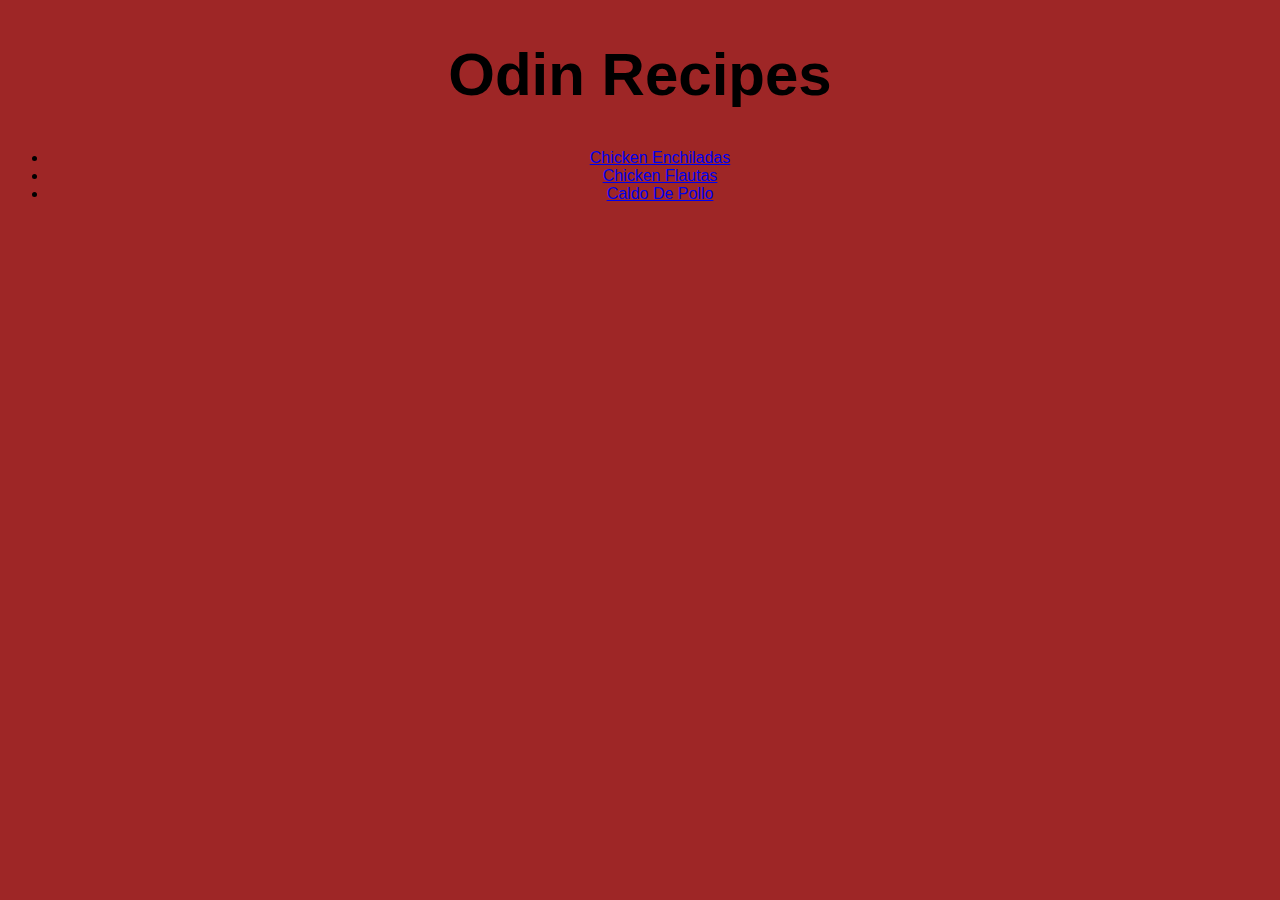
<file: index.html>
<!DOCTYPE html>
<html lang="en">
<head>
    <meta charset="UTF-8">
    <title>Recipe</title>
    <link rel="stylesheet" href="./style.css">
</head>
<body id="page">
    <h1 class="homepage-title">Odin Recipes</h1>
     <ul>
            <li><a href="recipes/chicken-enchiladas.html">Chicken Enchiladas</a></li>
            <li><a href="recipes/chicken-flautas.html">Chicken Flautas</a></li>
            <li><a href="recipes/caldo-de-pollo.html">Caldo De Pollo</a></li>
     </ul>
</body>

</html>
</file>
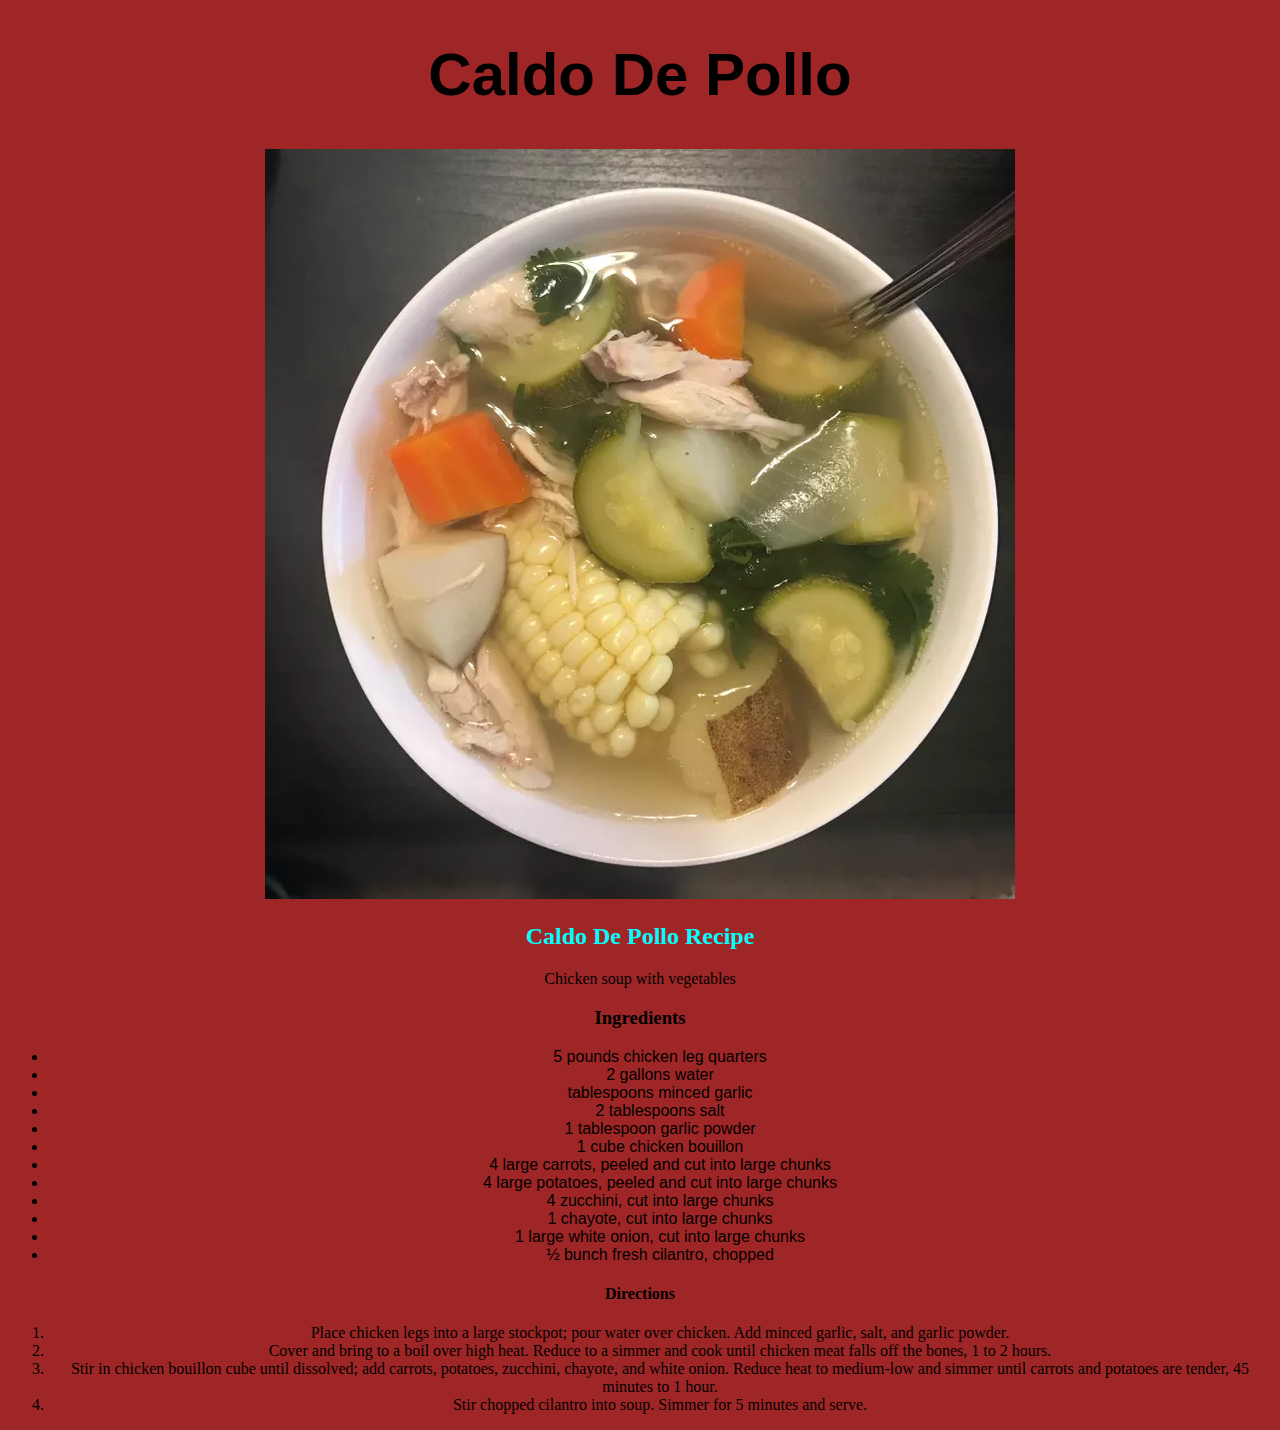
<file: recipes/caldo-de-pollo.html>
<!DOCTYPE html>
<html lang="en">
<head>
    <meta charset="utf-8">
    <title>Caldo De Pollo</title>
    <link rel="stylesheet" href="../style.css">
</head>
<body id="page">
    <h1 class="homepage-title">Caldo De Pollo</h1>
        <img src="../images/caldo-de-pollo.jpg" alt="Picture of Caldo De Pollo">
    <h2>Caldo De Pollo Recipe</h2>
    <p>Chicken soup with vegetables</p>
    <h3>Ingredients</h3>
    <ul>
        <li>5 pounds chicken leg quarters</li>
        <li>2 gallons water</li>
        <li> tablespoons minced garlic</li>
        <li>2 tablespoons salt</li>
        <li>1 tablespoon garlic powder</li>
        <li>1 cube chicken bouillon</li>
        <li>4 large carrots, peeled and cut into large chunks</li>
        <li>4 large potatoes, peeled and cut into large chunks</li>
        <li>4 zucchini, cut into large chunks</li>
        <li>1 chayote, cut into large chunks</li>
        <li>1 large white onion, cut into large chunks</li>
        <li>½ bunch fresh cilantro, chopped</li>
    </ul>
    <h4>Directions</h4>
    <ol>
        <li>Place chicken legs into a large stockpot; pour water over chicken. Add minced garlic, salt, and garlic powder.</li>
        <li>Cover and bring to a boil over high heat. Reduce to a simmer and cook until chicken meat falls off the bones, 1 to 2 hours.</li>
        <li>Stir in chicken bouillon cube until dissolved; add carrots, potatoes, zucchini, chayote, and white onion. Reduce heat to medium-low and simmer until carrots and potatoes are tender, 45 minutes to 1 hour.</li>
        <li>Stir chopped cilantro into soup. Simmer for 5 minutes and serve.</li>
    </ol>
</body>

</html>
</file>
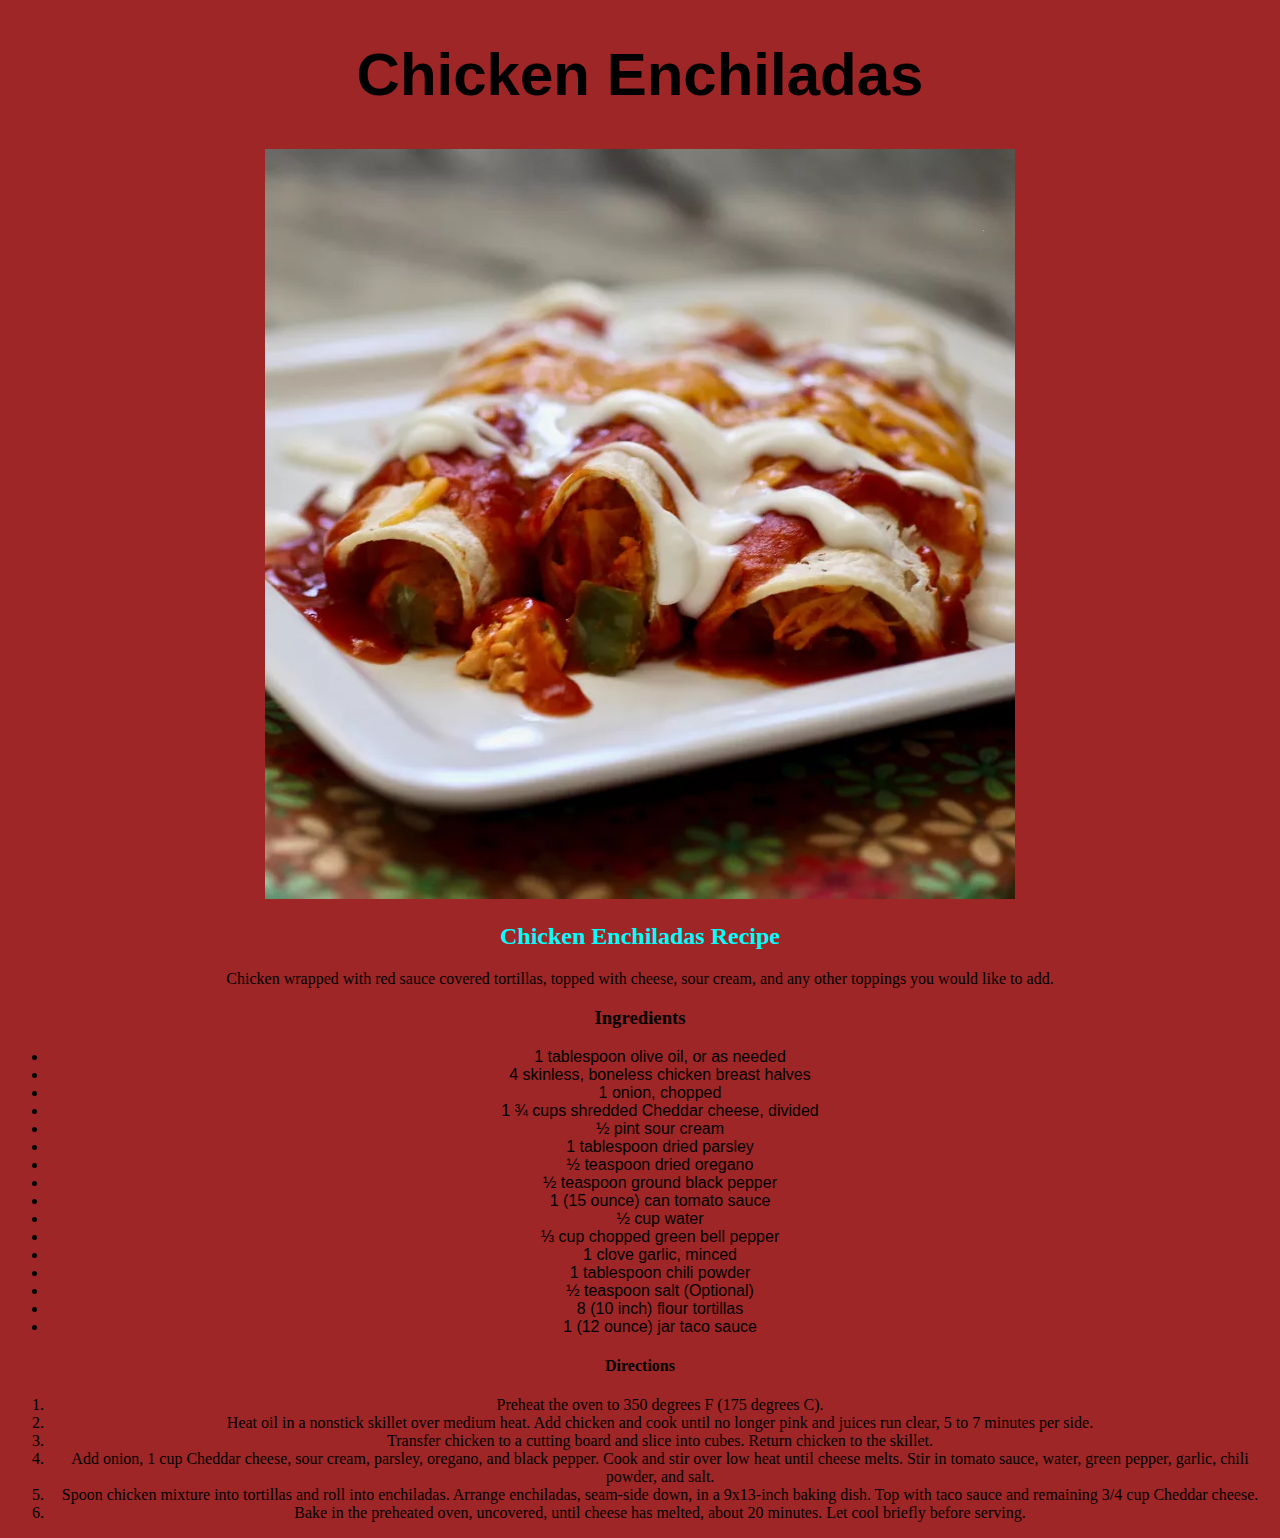
<file: recipes/chicken-enchiladas.html>
<!DOCTYPE html>
<html lang="en">
<head>
    <meta charset="UTF-8">
    <title>Chicken Enchiladas</title>
    <link rel="stylesheet" href="../style.css">
</head>
<body id="page">
    <h1 class="homepage-title">Chicken Enchiladas</h1>
        <img src="../images/chicken-enchiladas.jpg" alt="Picture of Chicken Enchiladas">
    <h2>Chicken Enchiladas Recipe</h2>
    <p>Chicken wrapped with red sauce covered tortillas, topped with cheese, sour cream, and any other toppings you would like to add.</p>
    <h3>Ingredients</h3>
    <ul>
        <li>1 tablespoon olive oil, or as needed</li>
        <li>4 skinless, boneless chicken breast halves</li>
        <li>1 onion, chopped</li>
        <li>1 ¾ cups shredded Cheddar cheese, divided</li>
        <li>½ pint sour cream</li>
        <li>1 tablespoon dried parsley</li>
        <li>½ teaspoon dried oregano</li>
        <li>½ teaspoon ground black pepper</li>
        <li>1 (15 ounce) can tomato sauce</li>
        <li>½ cup water</li>
        <li>⅓ cup chopped green bell pepper</li>
        <li>1 clove garlic, minced</li>
        <li>1 tablespoon chili powder</li>
        <li>½ teaspoon salt (Optional)</li>
        <li>8 (10 inch) flour tortillas</li>
        <li>1 (12 ounce) jar taco sauce</li>
    </ul>
    <h4>Directions</h4>
    <ol>
        <li>Preheat the oven to 350 degrees F (175 degrees C).</li>
        <li>Heat oil in a nonstick skillet over medium heat. Add chicken and cook until no longer pink and juices run clear, 5 to 7 minutes per side.</li>
        <li>Transfer chicken to a cutting board and slice into cubes. Return chicken to the skillet.</li>
        <li>Add onion, 1 cup Cheddar cheese, sour cream, parsley, oregano, and black pepper. Cook and stir over low heat until cheese melts. Stir in tomato sauce, water, green pepper, garlic, chili powder, and salt.</li>
        <li>Spoon chicken mixture into tortillas and roll into enchiladas. Arrange enchiladas, seam-side down, in a 9x13-inch baking dish. Top with taco sauce and remaining 3/4 cup Cheddar cheese.</li>
        <li>Bake in the preheated oven, uncovered, until cheese has melted, about 20 minutes. Let cool briefly before serving.</li>
    </ol>
</body>

</html>
</file>
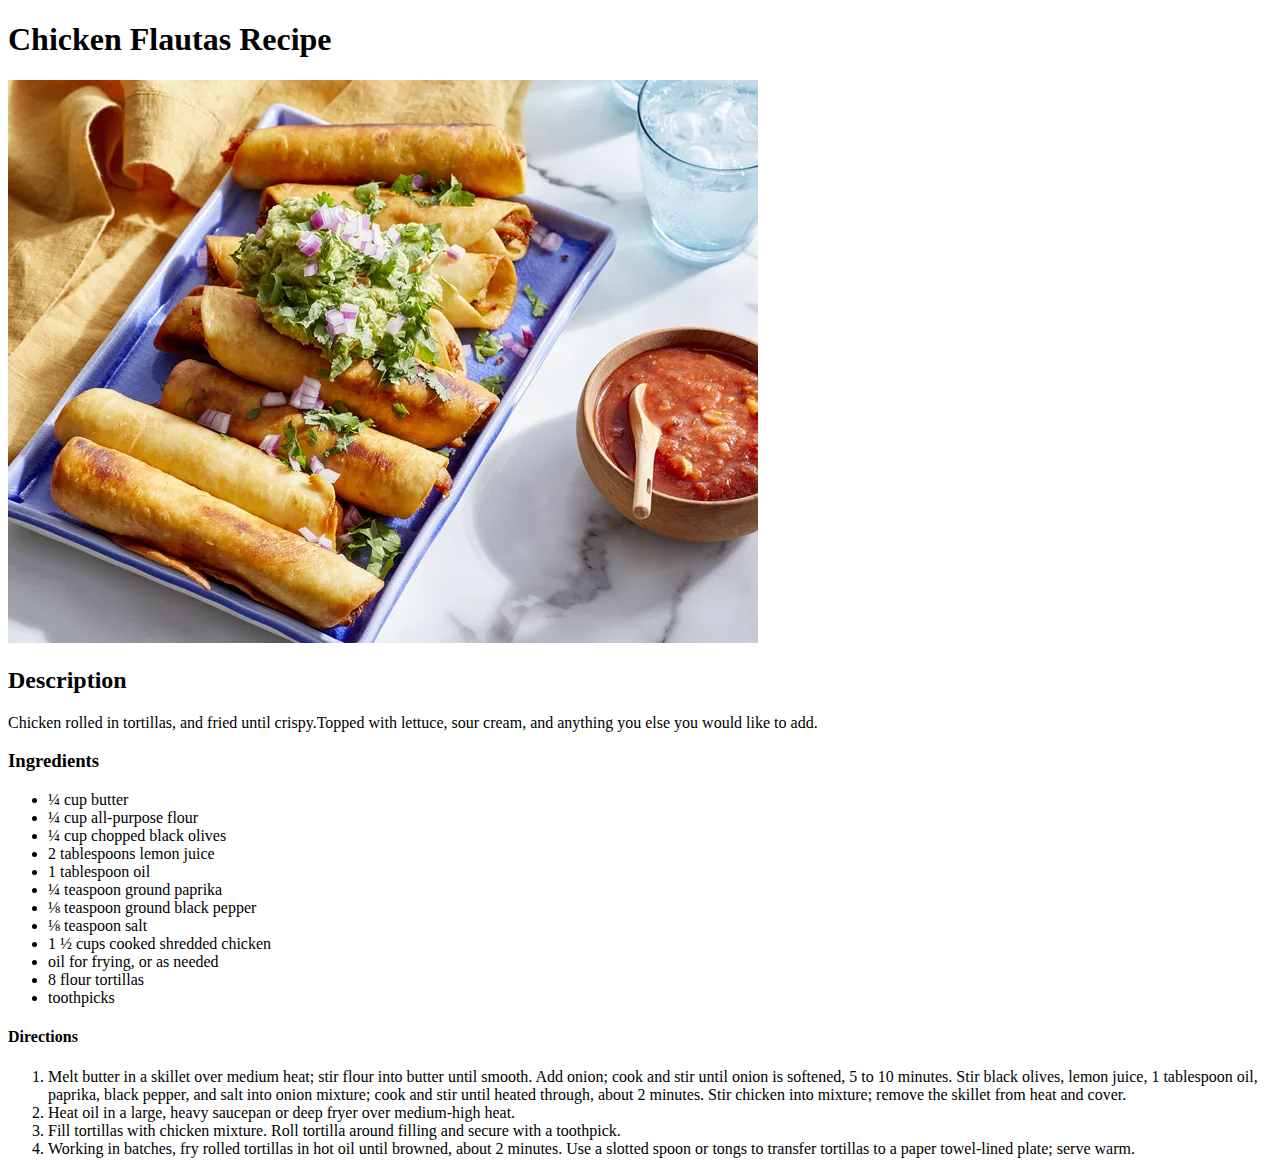
<file: recipes/chicken-flautas.html>
<!DOCTYPE html>
<html lang="en">
<head>
    <meta charset="UTF-8">
    <title>Chicken Flautas</title>
</head>
<h1>Chicken Flautas Recipe</h1>
<img src="../images/chicken-flautas.jpg" alt="Picture of Chicken Flautas">
<h2>Description</h2>
<p>Chicken rolled in tortillas, and fried until crispy.Topped with lettuce, sour cream, and anything you else you would like to add.</p>
<h3>Ingredients</h3>
<ul>
    <li>¼ cup butter</li>
    <li>¼ cup all-purpose flour</li>
    <li>¼ cup chopped black olives</li>
    <li>2 tablespoons lemon juice</li>
    <li>1 tablespoon oil</li>
    <li>¼ teaspoon ground paprika</li>
    <li>⅛ teaspoon ground black pepper</li>
    <li>⅛ teaspoon salt</li>
    <li>1 ½ cups cooked shredded chicken</li>
    <li>oil for frying, or as needed</li>
    <li>8 flour tortillas</li>
    <li>toothpicks</li>
</ul>
<h4>Directions</h4>
<ol>
    <li>Melt butter in a skillet over medium heat; stir flour into butter until smooth. Add onion; cook and stir until onion is softened, 5 to 10 minutes. Stir black olives, lemon juice, 1 tablespoon oil, paprika, black pepper, and salt into onion mixture; cook and stir until heated through, about 2 minutes. Stir chicken into mixture; remove the skillet from heat and cover.</li>
    <li>Heat oil in a large, heavy saucepan or deep fryer over medium-high heat.</li>
    <li>Fill tortillas with chicken mixture. Roll tortilla around filling and secure with a toothpick.</li>
    <li>Working in batches, fry rolled tortillas in hot oil until browned, about 2 minutes. Use a slotted spoon or tongs to transfer tortillas to a paper towel-lined plate; serve warm.</li>
</ol>

</html>
</file>
<file: style.css>
#page {
    background-color: rgb(158, 38, 38);
    text-align: center;
}

.homepage-title {
    font-family: cursive, sans-serif;
    font-size: 60px;
}

h2 {
    color: hsl(180, 100%, 50%);
}

ul {
    font-family: 'Lucida Sans', 'Lucida Sans Regular', 'Lucida Grande', 'Lucida Sans Unicode', Geneva, Verdana, sans-serif;
}
</file>
